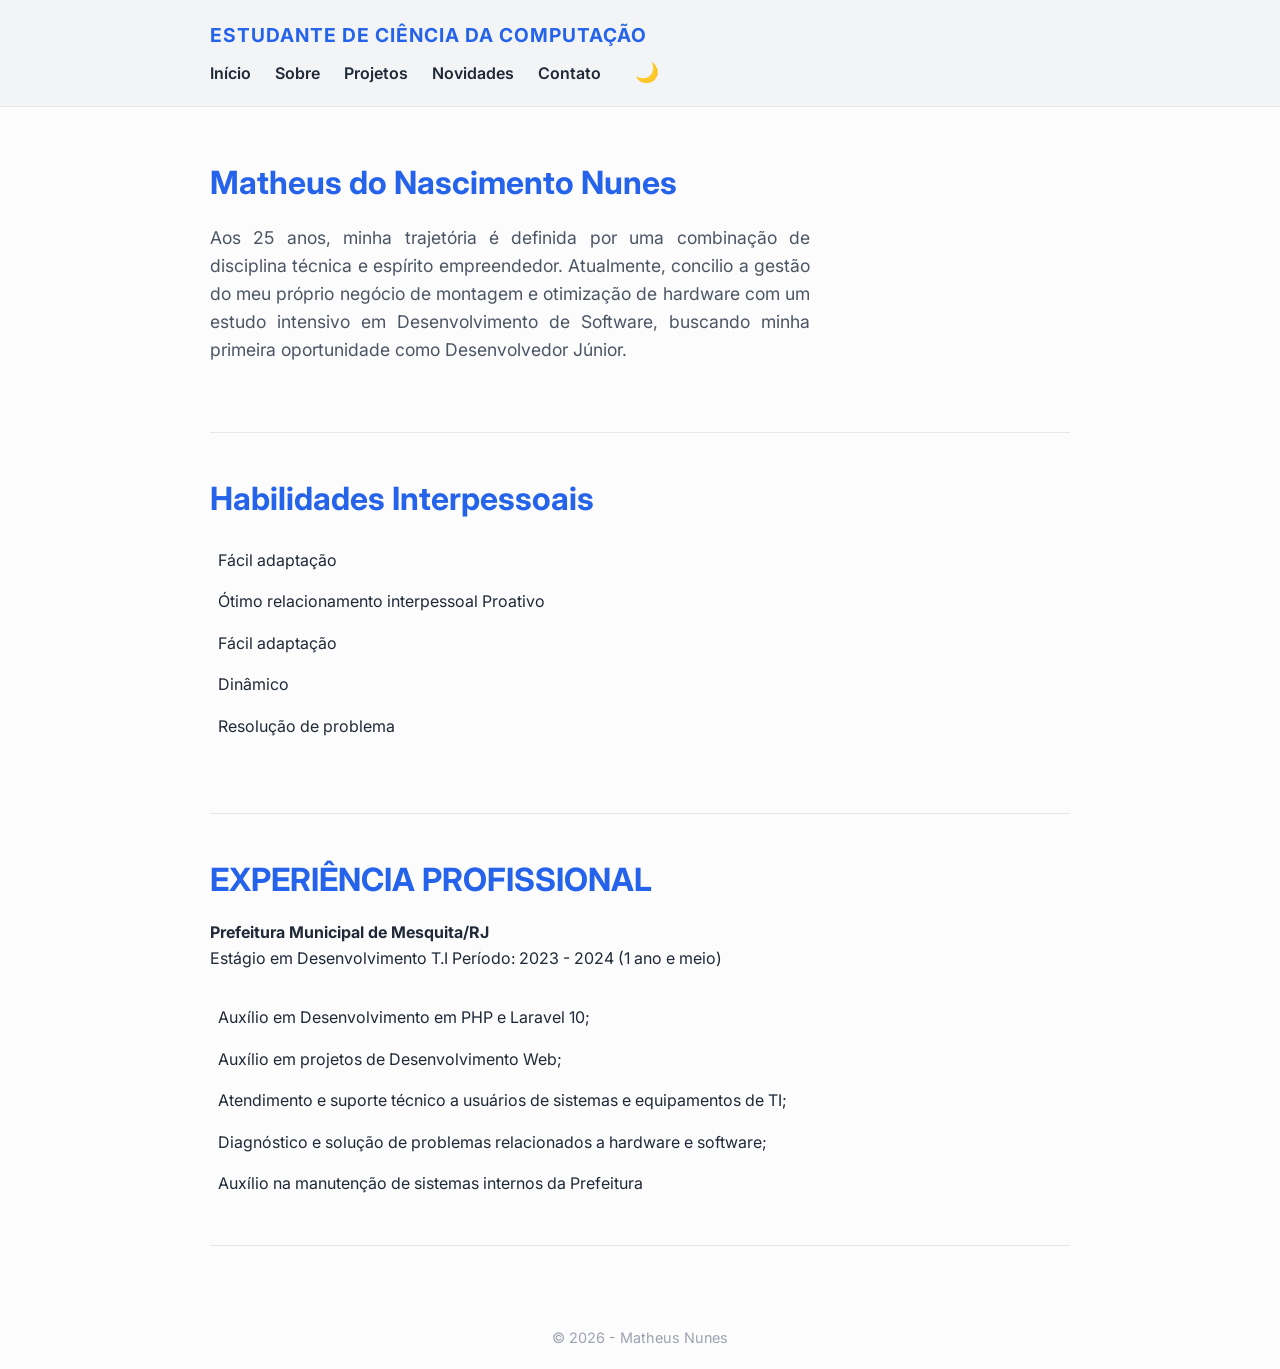
<file: index.html>
<!DOCTYPE html>
<html lang="pt-br">
<head>
    <meta charset="UTF-8">
    <meta name="viewport" content="width=device-width, initial-scale=1.0">
    <title>Início - Meu Portfólio</title>
    <link rel="stylesheet" href="css/style.css">
    <link href="https://fonts.googleapis.com/css2?family=Inter:wght@300;400;600;700&display=swap" rel="stylesheet">
</head>
<body>

    <header>
        <div class="container">
            <h1>Estudante de Ciência da Computação</h1>
            <nav>
                <a href="index.html">Início</a>
                <a href="sobre.html">Sobre</a>
                <a href="projeto.html">Projetos</a>
                <a href="novidade.html">Novidades</a>
                <a href="contato.html">Contato</a>
                <button id="btn-tema" style="cursor: pointer; background: none; border: none; font-size: 1.2rem; margin-left: 10px;">🌙</button>
            </nav>
        </div>
    </header>

    <main class="container">
        <section class="perfil">
            <div class="perfil-info">
                
                <h2>Matheus do Nascimento Nunes</h2>
                <p class="bio">
                    Aos 25 anos, minha trajetória é definida por uma combinação de disciplina técnica e espírito empreendedor. 
                    Atualmente, concilio a gestão do meu próprio negócio de montagem e otimização de hardware com um estudo intensivo 
                    em Desenvolvimento de Software, buscando minha primeira oportunidade como Desenvolvedor Júnior. <br> <br>
                    <hr>
                <h3> Habilidades Interpessoais</h3>
                   
                        <li>
                            <ul>
                                Fácil adaptação
                            </ul>
                        </li>
                        <li>
                            <ul>
                                Ótimo relacionamento interpessoal
                                Proativo
                            </ul>
                        </li>
                        <li>
                            <ul>
                                Fácil adaptação
                            </ul>
                        </li>
                        <li>
                            <ul>
                                Dinâmico
                            </ul>
                        </li>
                        <li>
                            <ul>
                                Resolução de problema
                            </ul>
                        </li>


                        
                        
                        
                        
                        
                    
                </p>
            <br>
            <hr>
                <h2> EXPERIÊNCIA PROFISSIONAL</h2>
                <p>
                      <strong>  Prefeitura Municipal de Mesquita/RJ </strong> <br>
                        Estágio em Desenvolvimento T.I
                        Período: 2023 - 2024 (1 ano e meio) <br> <br>
                        <li>
                            <ul>
                                Auxílio em Desenvolvimento em PHP e Laravel 10;
                            </ul>
                        </li>
                        <li>
                            <ul>
                                Auxílio em projetos de Desenvolvimento Web;
                            </ul>
                        </li>
                        <li>
                            <ul>
                                Atendimento e suporte técnico a usuários de sistemas e equipamentos de TI; 
                            </ul>
                        </li>
                        <li>
                            <ul>
                                Diagnóstico e solução de problemas relacionados a hardware e software;
                            </ul>
                        </li>
                        <li>
                            <ul>
                                Auxílio na manutenção de sistemas internos da Prefeitura
                            </ul>
                        </li>
                        
                        
                        
                        
                </p>
            </div>
        </section>

        <hr>

       
    </main>

    <footer class="container">
        <p>&copy; 2026 - Matheus Nunes</p>
    </footer>
<script src="Js/scripts.js"></script>
</body>
</html>
</file>
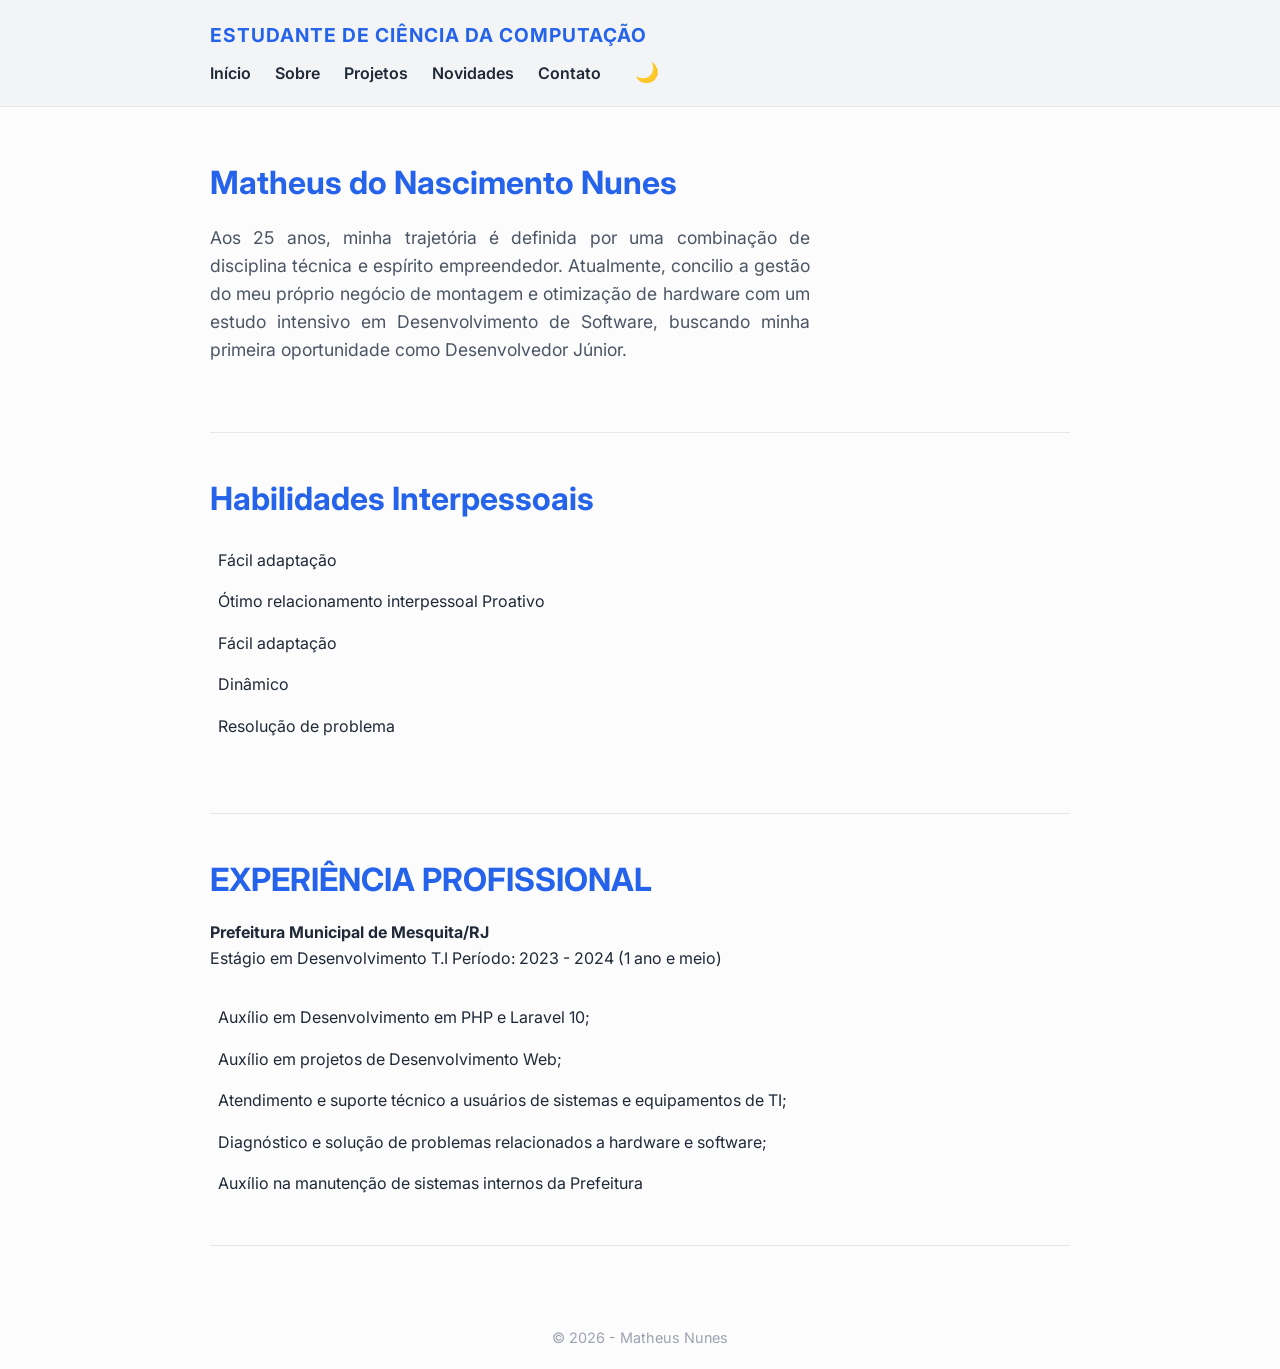
<file: html/index.html>
<!DOCTYPE html>
<html lang="pt-br">
<head>
    <meta charset="UTF-8">
    <meta name="viewport" content="width=device-width, initial-scale=1.0">
    <title>Início - Meu Portfólio</title>
    <link rel="stylesheet" href="/css/style.css">
    <link href="https://fonts.googleapis.com/css2?family=Inter:wght@300;400;600;700&display=swap" rel="stylesheet">
</head>
<body>

    <header>
        <div class="container">
            <h1>Estudante de Ciência da Computação</h1>
            <nav>
                <a href="index.html">Início</a>
                <a href="sobre.html">Sobre</a>
                <a href="projeto.html">Projetos</a>
                <a href="novidade.html">Novidades</a>
                <a href="contato.html">Contato</a>
                <button id="btn-tema" style="cursor: pointer; background: none; border: none; font-size: 1.2rem; margin-left: 10px;">🌙</button>
            </nav>
        </div>
    </header>

    <main class="container">
        <section class="perfil">
            <div class="perfil-info">
                
                <h2>Matheus do Nascimento Nunes</h2>
                <p class="bio">
                    Aos 25 anos, minha trajetória é definida por uma combinação de disciplina técnica e espírito empreendedor. 
                    Atualmente, concilio a gestão do meu próprio negócio de montagem e otimização de hardware com um estudo intensivo 
                    em Desenvolvimento de Software, buscando minha primeira oportunidade como Desenvolvedor Júnior. <br> <br>
                    <hr>
                <h3> Habilidades Interpessoais</h3>
                   
                        <li>
                            <ul>
                                Fácil adaptação
                            </ul>
                        </li>
                        <li>
                            <ul>
                                Ótimo relacionamento interpessoal
                                Proativo
                            </ul>
                        </li>
                        <li>
                            <ul>
                                Fácil adaptação
                            </ul>
                        </li>
                        <li>
                            <ul>
                                Dinâmico
                            </ul>
                        </li>
                        <li>
                            <ul>
                                Resolução de problema
                            </ul>
                        </li>


                        
                        
                        
                        
                        
                    
                </p>
            <br>
            <hr>
                <h2> EXPERIÊNCIA PROFISSIONAL</h2>
                <p>
                      <strong>  Prefeitura Municipal de Mesquita/RJ </strong> <br>
                        Estágio em Desenvolvimento T.I
                        Período: 2023 - 2024 (1 ano e meio) <br> <br>
                        <li>
                            <ul>
                                Auxílio em Desenvolvimento em PHP e Laravel 10;
                            </ul>
                        </li>
                        <li>
                            <ul>
                                Auxílio em projetos de Desenvolvimento Web;
                            </ul>
                        </li>
                        <li>
                            <ul>
                                Atendimento e suporte técnico a usuários de sistemas e equipamentos de TI; 
                            </ul>
                        </li>
                        <li>
                            <ul>
                                Diagnóstico e solução de problemas relacionados a hardware e software;
                            </ul>
                        </li>
                        <li>
                            <ul>
                                Auxílio na manutenção de sistemas internos da Prefeitura
                            </ul>
                        </li>
                        
                        
                        
                        
                </p>
            </div>
        </section>

        <hr>

       
    </main>

    <footer class="container">
        <p>&copy; 2026 - Matheus Nunes</p>
    </footer>
<script src="/Js/scripts.js"></script>
</body>
</html>
</file>
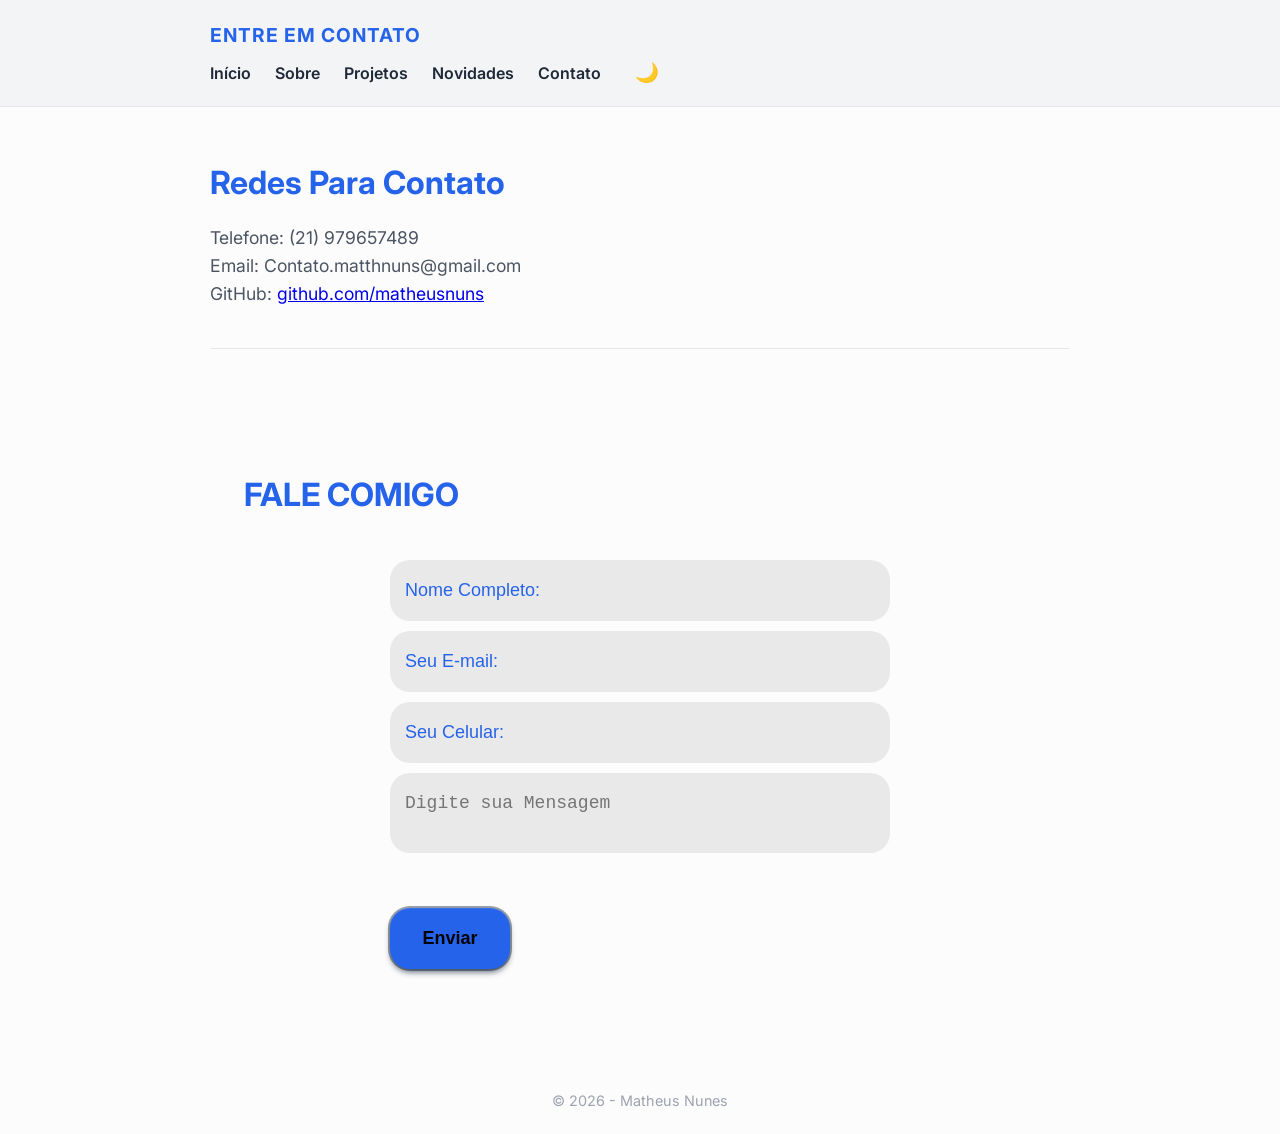
<file: contato.html>
<!DOCTYPE html>
<html lang="pt-br">
<head>
    <meta charset="UTF-8">
    <meta name="viewport" content="width=device-width, initial-scale=1.0">
    <title>Contato</title>
    <link rel="stylesheet" href="css/style.css">
    <link href="https://fonts.googleapis.com/css2?family=Inter:wght@300;400;600;700&display=swap" rel="stylesheet">
</head>
<body>

    <header>
        <div class="container">
            <h1>Entre em Contato</h1>
            <nav>
                <a href="index.html">Início</a>
                <a href="sobre.html">Sobre</a>
                <a href="projeto.html">Projetos</a>
                <a href="novidade.html">Novidades</a>
                <a href="contato.html">Contato</a>
                <button id="btn-tema" style="cursor: pointer; background: none; border: none; font-size: 1.2rem; margin-left: 10px;">🌙</button>
            </nav>
        </div>
    </header>

    <main class="container">
        <section class="perfil">
            <div class="perfil-info">
                <h2>Redes Para Contato</h2>
                <p class="bio">
                    Telefone: (21) 979657489 <br>
                    Email: Contato.matthnuns@gmail.com <br>
                    GitHub: <a href="https://github.com/matheusnuns" target="_blank" rel="noopener noreferrer">github.com/matheusnuns</a>
                </p>
            </div>
        </section>

        <hr>
        <section class="formulario">
        <div class="interface">
            <h2 class="titulo">FALE <span>COMIGO</span></h2>
        </div>

            <form id="formContato" action="">
                <input type="text" id="nome" placeholder="Nome Completo:" required>
                <input type="email" id="email" placeholder="Seu E-mail:" required>
                <input type="tel" id="celular" placeholder="Seu Celular:" required>
                <textarea id="mensagem" placeholder="Digite sua Mensagem" required></textarea>

                <div id="formFeedback" class="form-feedback" style="margin-bottom: 15px; font-weight: bold;"></div>

                <div class="btn-enviar">
                    <input type="submit" id="btnEnviar" value="Enviar">
                </div>
                
            </form>
    </section>

                    </div>
                </div>
            </div>
        </section>
    </main>

    <footer class="container">
        <p>&copy; 2026 - Matheus Nunes</p>
    </footer>
<script src="Js/scripts.js"></script>
</body>
</html>
</file>
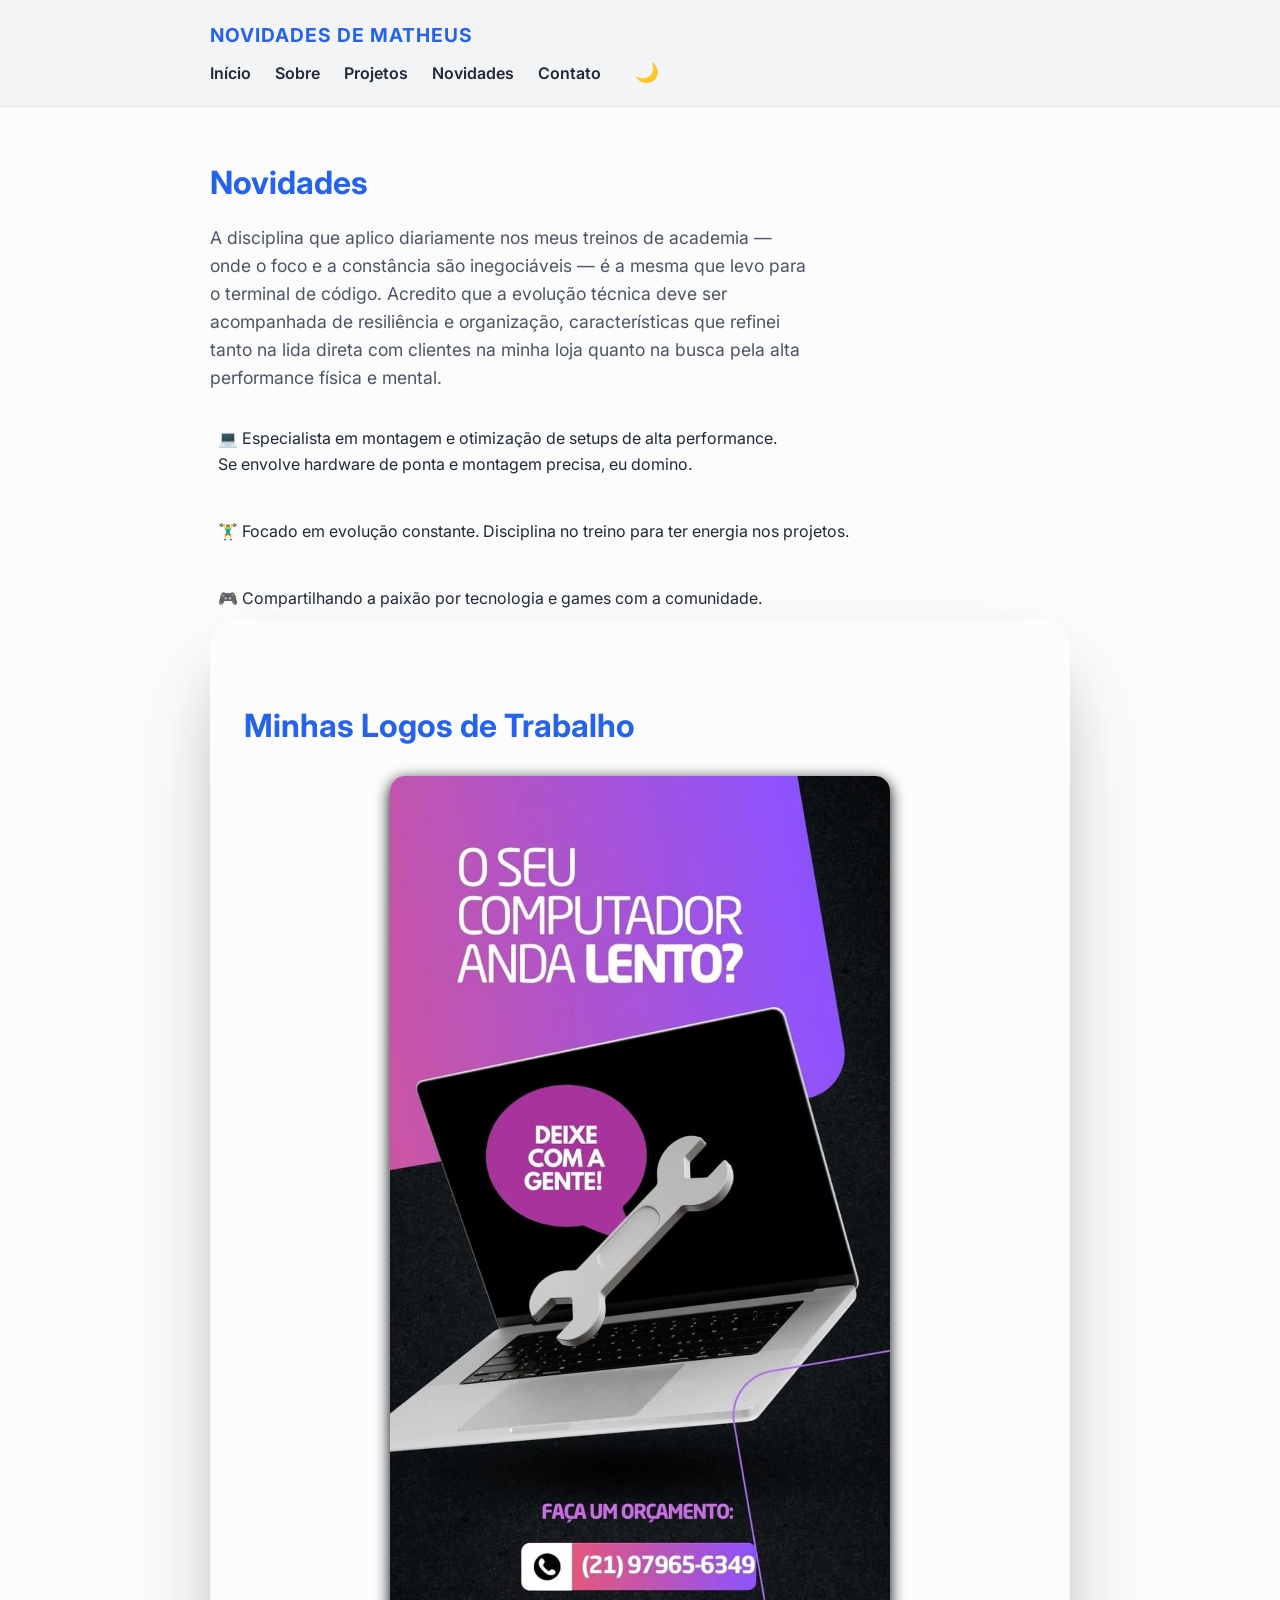
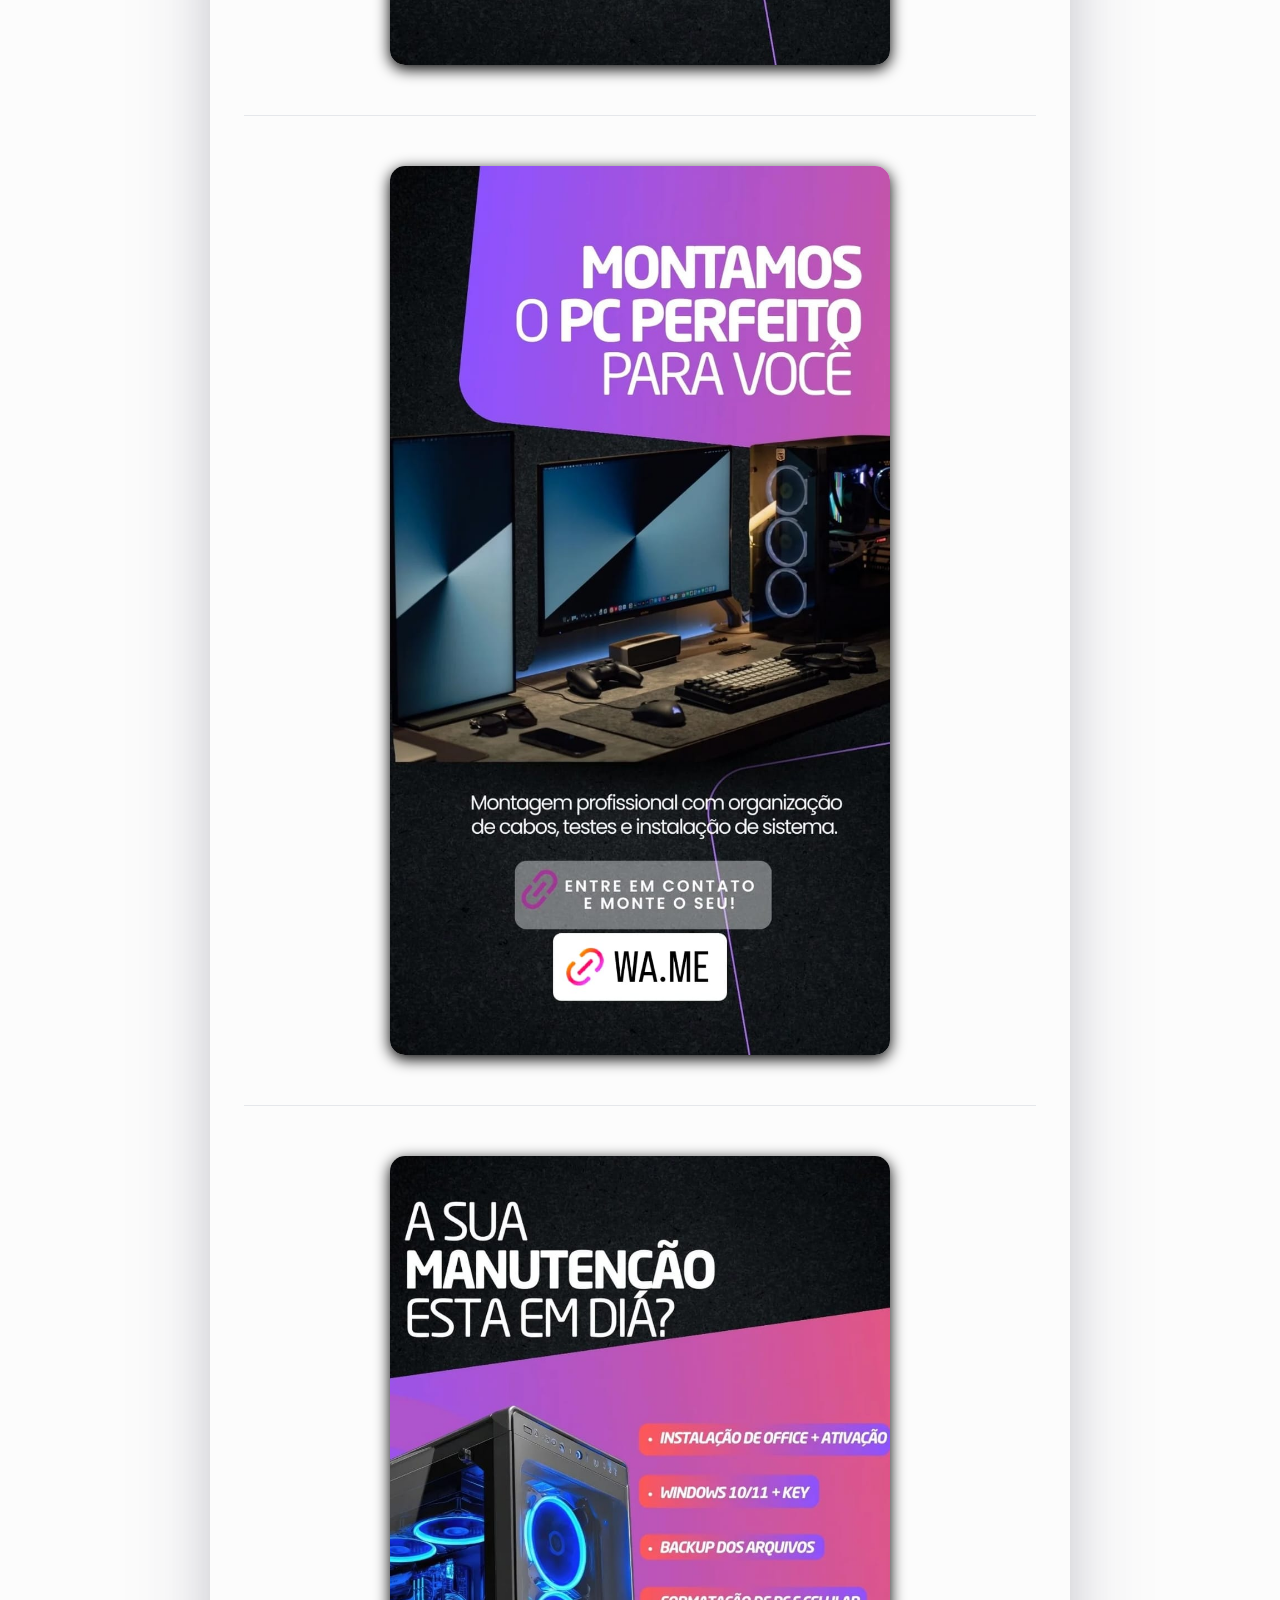
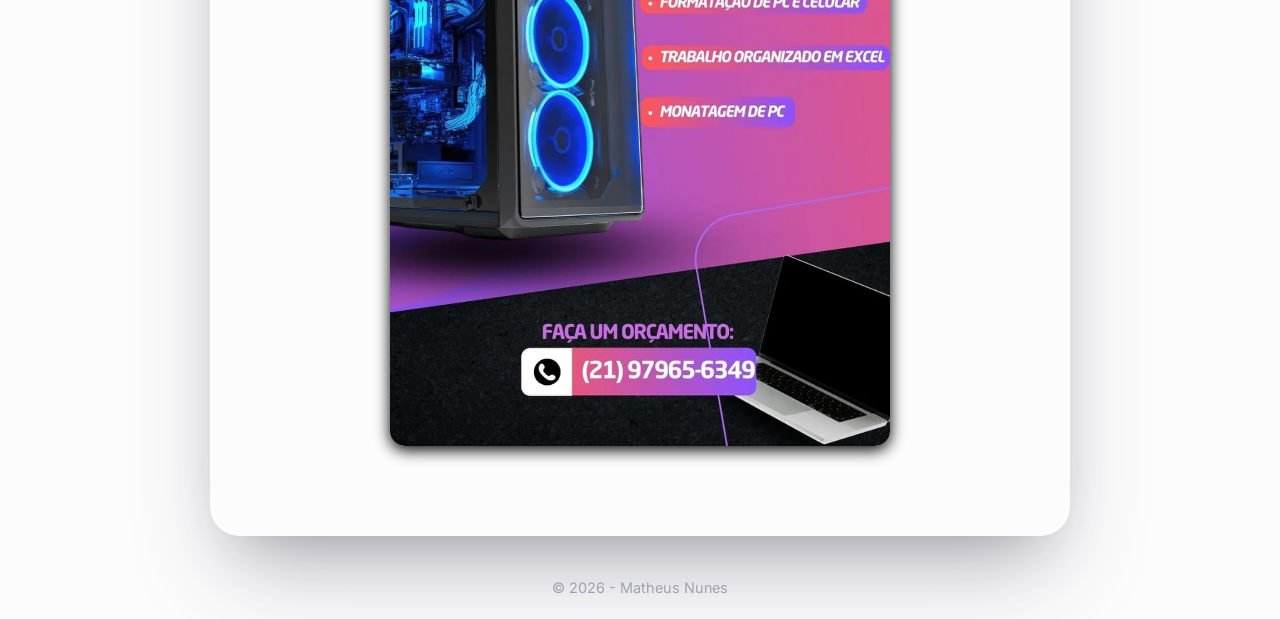
<file: novidade.html>
<!DOCTYPE html>
<html lang="pt-br">
<head>
    <meta charset="UTF-8">
    <meta name="viewport" content="width=device-width, initial-scale=1.0">
    <title>Novidades</title>
    <link rel="stylesheet" href="css/style.css">
    <link href="https://fonts.googleapis.com/css2?family=Inter:wght@300;400;600;700&display=swap" rel="stylesheet">
</head>
<body>

    <header>
        <div class="container">
            <h1>Novidades De Matheus</h1>
            <nav>
                <a href="index.html">Início</a>
                <a href="sobre.html">Sobre</a>
                <a href="projeto.html">Projetos</a>
                <a href="novidade.html">Novidades</a>
                <a href="contato.html">Contato</a>
                <button id="btn-tema" style="cursor: pointer; background: none; border: none; font-size: 1.2rem; margin-left: 10px;">🌙</button>
            </nav>
        </div>
    </header>

    <main class="container">

         <section class="perfil">
                <h2>Novidades</h2>
                <p class="bio">
                   A disciplina que aplico diariamente nos meus treinos de academia — onde o foco e a constância são inegociáveis — 
                   é a mesma que levo para o terminal de código. Acredito que a evolução técnica deve ser acompanhada de resiliência 
                   e organização, características que refinei tanto na lida direta com clientes na minha loja quanto na busca pela alta performance física e mental.
                </p>
                <br>
                <li>
                    <ul> 
                        💻 Especialista em montagem e otimização de setups de alta performance. <br> Se envolve hardware de ponta e montagem precisa, eu domino. <br>
                    </ul>
                </li>
                <br>

                <li>
                    <ul> 
                        🏋️‍♂️ Focado em evolução constante. Disciplina no treino para ter energia nos projetos. <br>
                       
                    </ul>
                </li>
                <br>
                <li>
                    <ul> 
                        🎮 Compartilhando a paixão por tecnologia e games com a comunidade. <br>

                    </ul>
                </li>
            </div>
        </section>
        
 <section class="portifolio">
        <div class="interface">
            <h2 class="titulo">Minhas Logos de Trabalho</span></h2>
            <div class="img-galeria">
                <img src="img/computador.jpeg" alt="">
            </div> 
            <hr>

            <div class="img-galeria">
                <img src="img/computador2.jpeg" alt="">
            </div>
            <hr>
            <div class="galeria-img">
                <img src="img/computador3.jpeg" alt="">
            </div>
        </div>


    </section>

        </section>

    </main>

    <footer class="container">
        <p>&copy; 2026 - Matheus Nunes</p>
    </footer>

<script src="Js/scripts.js"></script>

</body>
</html>
</file>
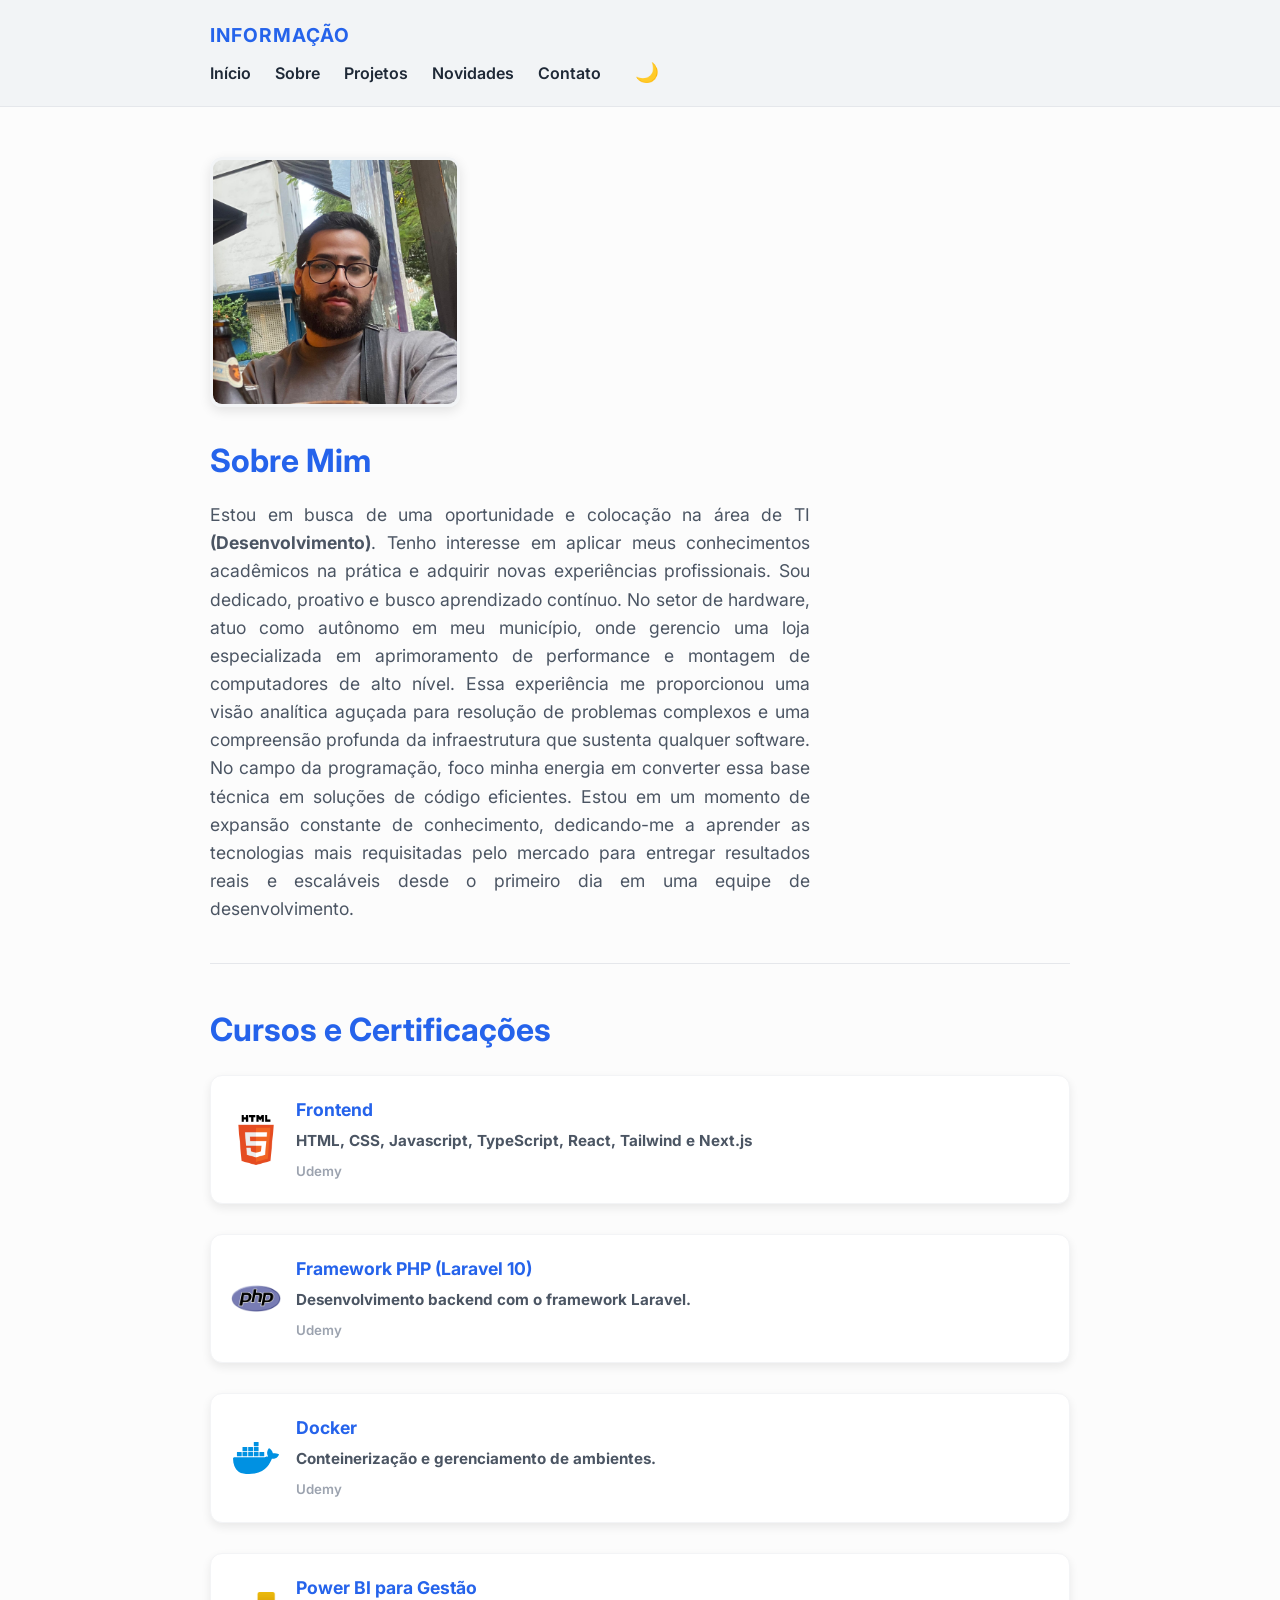
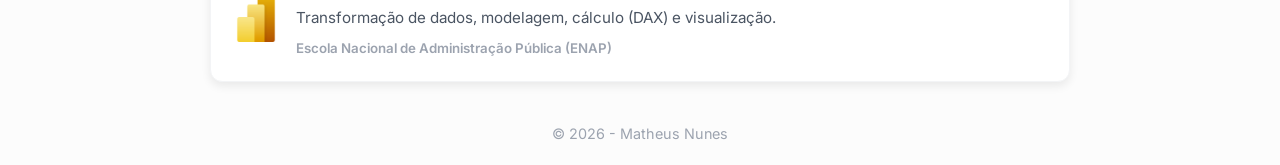
<file: sobre.html>
<!DOCTYPE html>
<html lang="pt-br">
<head>
    <meta charset="UTF-8">
    <meta name="viewport" content="width=device-width, initial-scale=1.0">
    <title>Sobre</title>
    <link rel="stylesheet" href="css/style.css">
    <link href="https://fonts.googleapis.com/css2?family=Inter:wght@300;400;600;700&display=swap" rel="stylesheet">
</head>
<body>

    <header>
        <div class="container">
            <h1>Informação</h1>
            <nav>
                <a href="index.html">Início</a>
                <a href="sobre.html">Sobre</a>
                <a href="projeto.html">Projetos</a>
                <a href="novidade.html">Novidades</a>
                <a href="contato.html">Contato</a>

                <button id="btn-tema" style="cursor: pointer; background: none; border: none; font-size: 1.2rem; margin-left: 10px;">🌙</button>
            </nav>
            
        </div>
    </header>

    <main class="container">
        <section class="perfil">
            <div class="perfil-info">
                <img src="img/Matt.jpeg" alt="Foto de Matheus Nunes" class="foto-perfil"> 
                <h2>Sobre Mim</h2>
                <p class="bio">
                    Estou em busca de uma oportunidade e colocação na área de TI <strong>(Desenvolvimento)</strong>. 
                    Tenho interesse em aplicar meus conhecimentos acadêmicos na prática e adquirir 
                    novas experiências profissionais. Sou dedicado, proativo e busco aprendizado contínuo. 
                    No setor de hardware, atuo como autônomo em meu município, onde gerencio uma loja especializada 
                    em aprimoramento de performance e montagem de computadores de alto nível. Essa experiência me 
                    proporcionou uma visão analítica aguçada para resolução de problemas complexos e uma compreensão 
                    profunda da infraestrutura que sustenta qualquer software. 
                    No campo da programação, foco minha energia em converter essa base técnica em soluções de código eficientes. 
                    Estou em um momento de expansão constante de conhecimento, dedicando-me a aprender as tecnologias mais requisitadas 
                    pelo mercado para entregar resultados reais e escaláveis desde o primeiro dia em uma equipe de desenvolvimento. 
                </p>
            </div>
        </section>

        <hr>

        <section class="cursos">
            <h2>Cursos e Certificações</h2>
            
            <div class="grid-cursos">
                <div class="curso-card">
                    <img src="img/HTML5_logo_and_wordmark.svg.png" alt="Logo Udemy" class="icon">
                    <div class="curso-detalhes">
                        <h3>Frontend</h3>
                        <p>
                            <strong>HTML, CSS, Javascript, TypeScript, React, Tailwind e Next.js</strong>
                        
                        </p>
                        <small>Udemy</small>
                    </div>
                </div>

                <div class="curso-card">
                    <img src="img/PHP-logo.svg.png" alt="Logo PHP" class="icon">
                    <div class="curso-detalhes">
                        <h3>Framework PHP (Laravel 10)</h3>
                        <p>
                            <strong>Desenvolvimento backend com o framework Laravel.</strong>
                        </p>
                        <small>Udemy</small>
                    </div>
                </div>

                <div class="curso-card">
                    <img src="img/docker-4.svg" alt="Logo Docker" class="icon">
                    <div class="curso-detalhes">
                        <h3>Docker</h3>
                        <p>
                            <strong>Conteinerização e gerenciamento de ambientes.</strong>
                        </p>
                        <small>Udemy</small>
                    </div>
                </div>

                <div class="curso-card">
                    <img src="img/New_Power_BI_Logo.svg.png" alt="Logo Power BI" class="icon">
                    <div class="curso-detalhes">
                        <h3>
                            <strong>Power BI para Gestão</strong>
                        </h3>
                        <p>Transformação de dados, modelagem, cálculo (DAX) e visualização.</p>
                        <small>Escola Nacional de Administração Pública (ENAP)</small>
                    </div>
                </div>
            </div>
        </section>
    </main>

    <footer class="container">
        <p>&copy; 2026 - Matheus Nunes</p>
    </footer>
<script src="Js/scripts.js"></script>
</body>
</html>
</file>
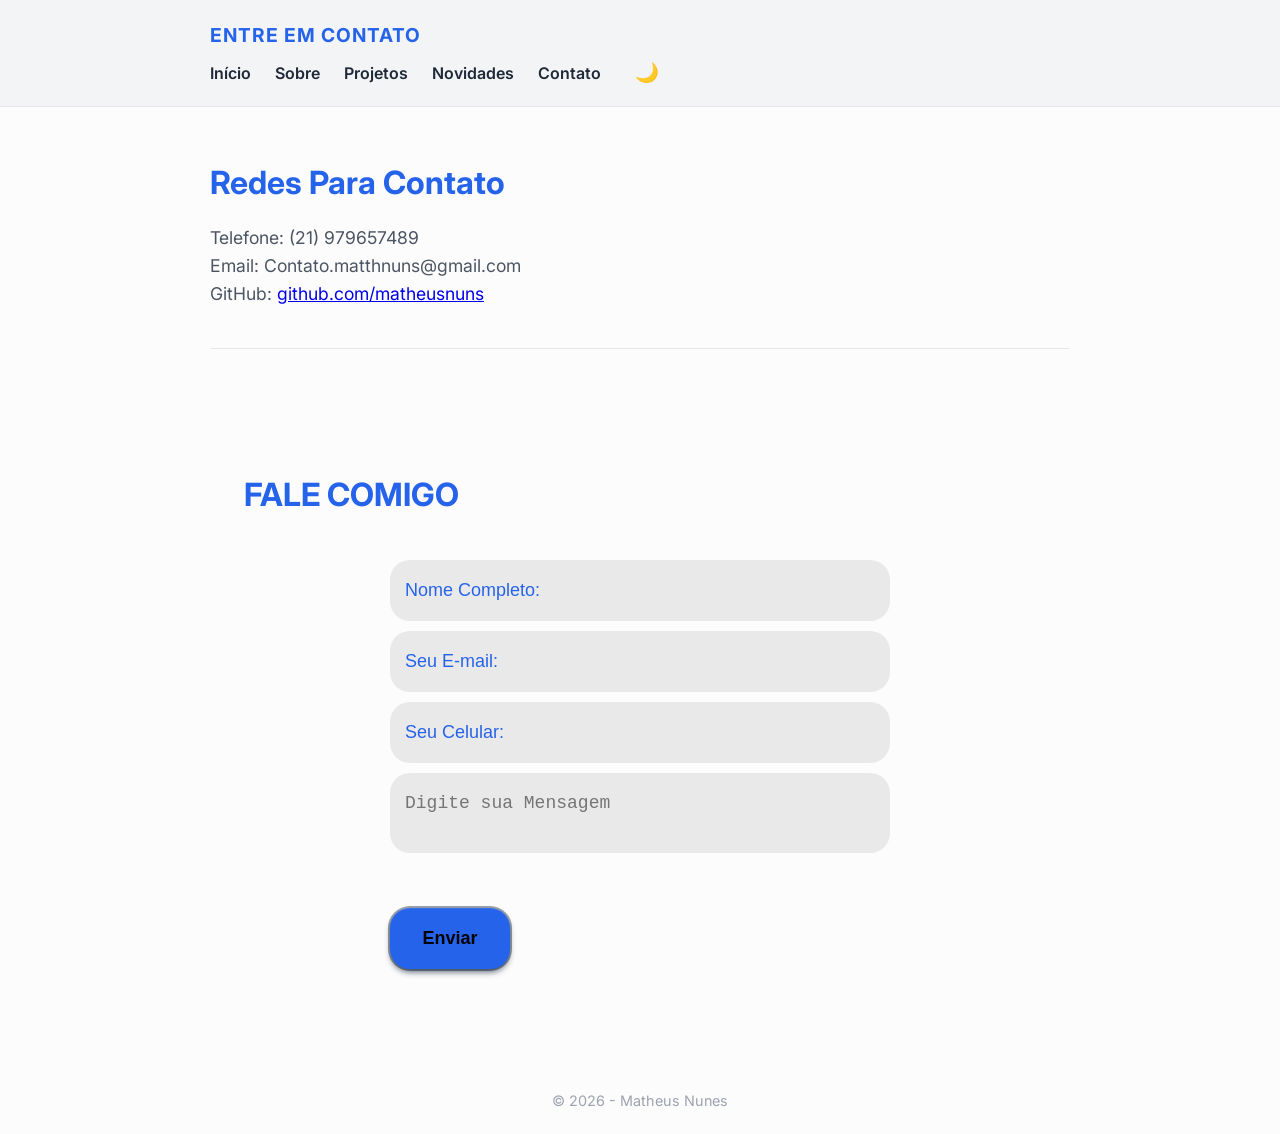
<file: html/contato.html>
<!DOCTYPE html>
<html lang="pt-br">
<head>
    <meta charset="UTF-8">
    <meta name="viewport" content="width=device-width, initial-scale=1.0">
    <title>Contato</title>
    <link rel="stylesheet" href="/css/style.css">
    <link href="https://fonts.googleapis.com/css2?family=Inter:wght@300;400;600;700&display=swap" rel="stylesheet">
</head>
<body>

    <header>
        <div class="container">
            <h1>Entre em Contato</h1>
            <nav>
                <a href="index.html">Início</a>
                <a href="sobre.html">Sobre</a>
                <a href="projeto.html">Projetos</a>
                <a href="novidade.html">Novidades</a>
                <a href="contato.html">Contato</a>
                <button id="btn-tema" style="cursor: pointer; background: none; border: none; font-size: 1.2rem; margin-left: 10px;">🌙</button>
            </nav>
        </div>
    </header>

    <main class="container">
        <section class="perfil">
            <div class="perfil-info">
                <h2>Redes Para Contato</h2>
                <p class="bio">
                    Telefone: (21) 979657489 <br>
                    Email: Contato.matthnuns@gmail.com <br>
                    GitHub: <a href="GitHub">github.com/matheusnuns</a>
                </p>
            </div>
        </section>

        <hr>
        <section class="formulario">
        <div class="interface">
            <h2 class="titulo">FALE <span>COMIGO</span></h2>
        </div>

            <form id="formContato" action="">
                <input type="text" id="nome" placeholder="Nome Completo:" required>
                <input type="email" id="email" placeholder="Seu E-mail:" required>
                <input type="tel" id="celular" placeholder="Seu Celular:" required>
                <textarea id="mensagem" placeholder="Digite sua Mensagem" required></textarea>

                <div id="formFeedback" class="form-feedback" style="margin-bottom: 15px; font-weight: bold;"></div>

                <div class="btn-enviar">
                    <input type="submit" id="btnEnviar" value="Enviar">
                </div>
                
            </form>
    </section>

                    </div>
                </div>
            </div>
        </section>
    </main>

    <footer class="container">
        <p>&copy; 2026 - Matheus Nunes</p>
    </footer>
<script src="/Js/scripts.js"></script>
</body>
</html>
</file>
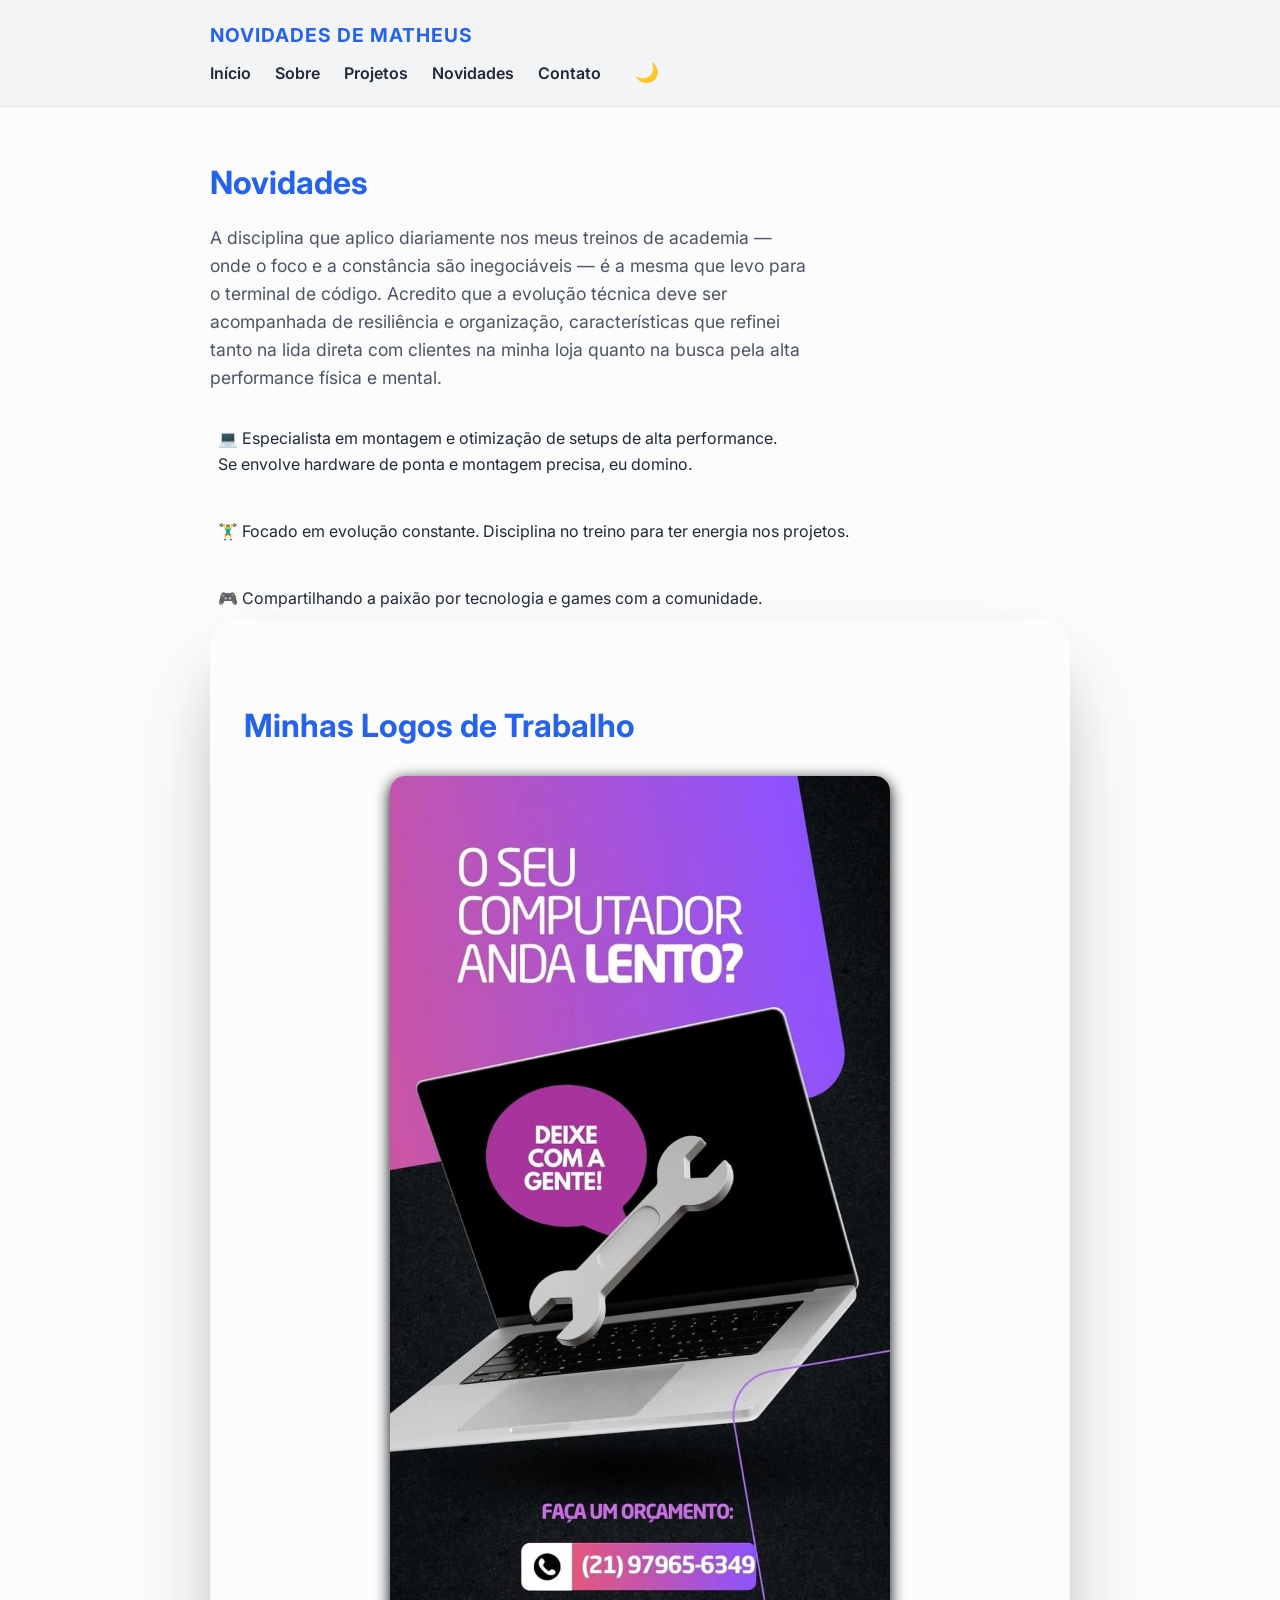
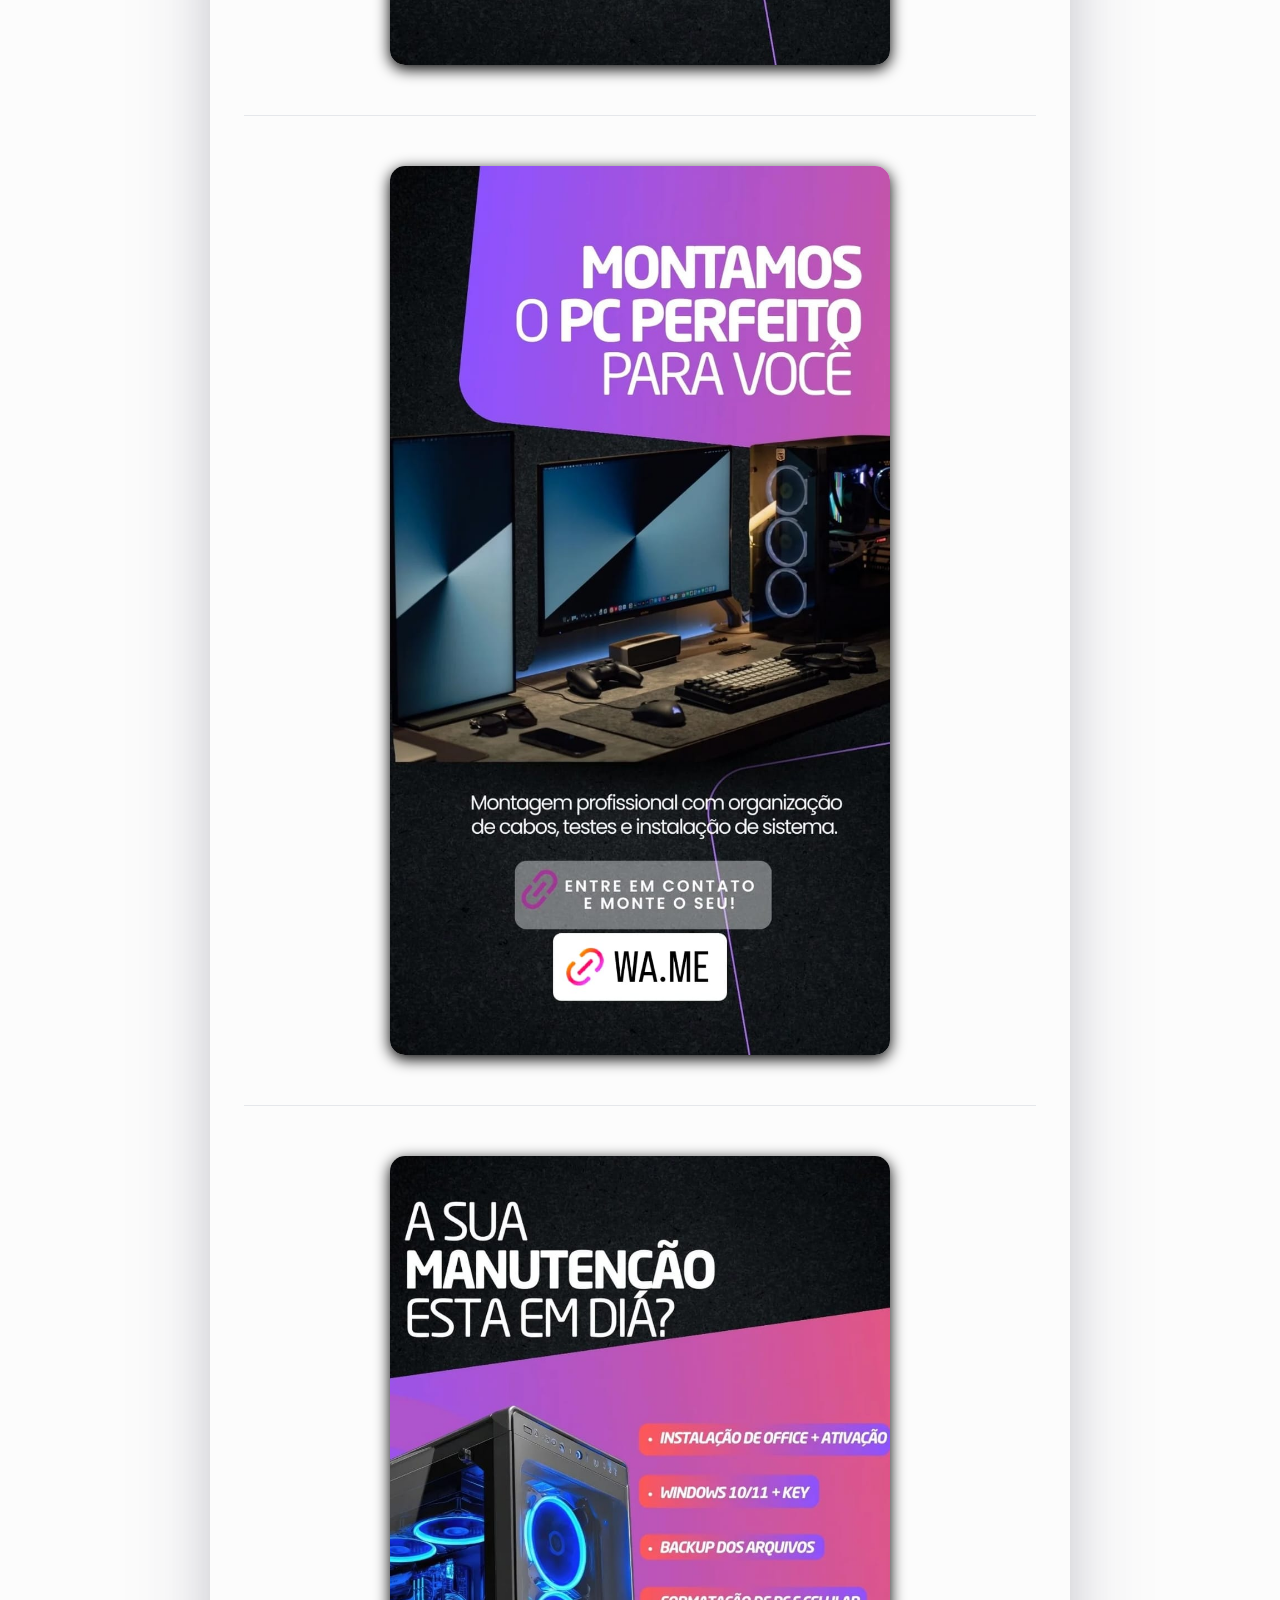
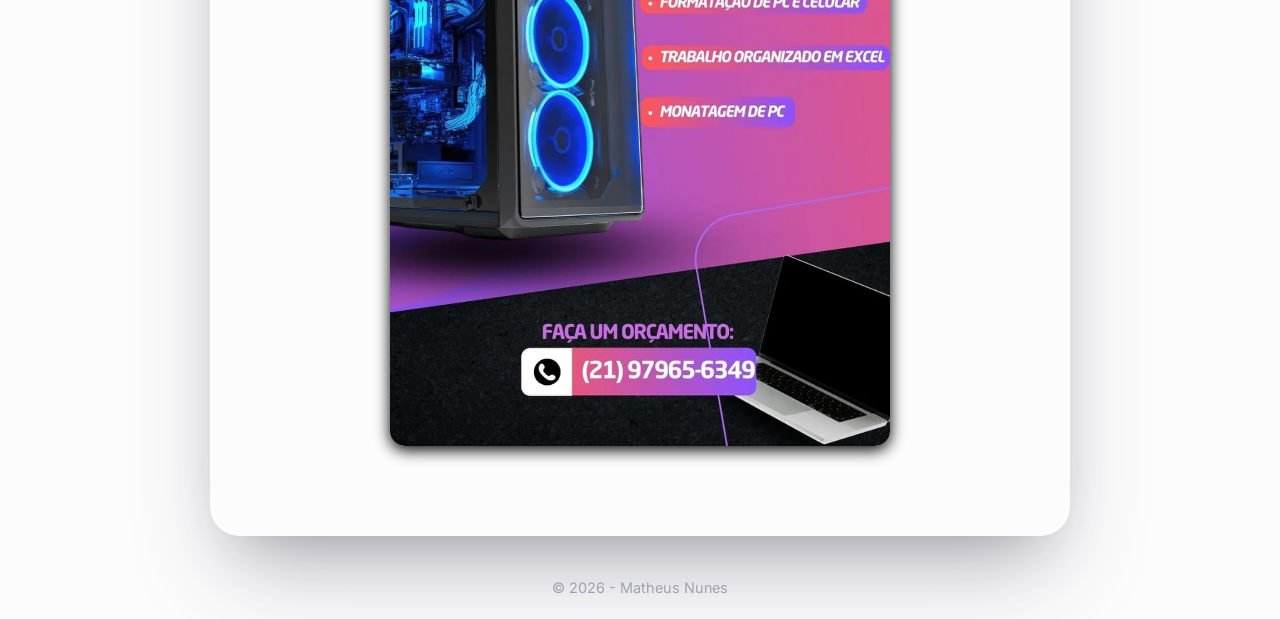
<file: html/novidade.html>
<!DOCTYPE html>
<html lang="pt-br">
<head>
    <meta charset="UTF-8">
    <meta name="viewport" content="width=device-width, initial-scale=1.0">
    <title>Novidades</title>
    <link rel="stylesheet" href="/css/style.css">
    <link href="https://fonts.googleapis.com/css2?family=Inter:wght@300;400;600;700&display=swap" rel="stylesheet">
</head>
<body>

    <header>
        <div class="container">
            <h1>Novidades De Matheus</h1>
            <nav>
                <a href="index.html">Início</a>
                <a href="sobre.html">Sobre</a>
                <a href="projeto.html">Projetos</a>
                <a href="novidade.html">Novidades</a>
                <a href="contato.html">Contato</a>
                <button id="btn-tema" style="cursor: pointer; background: none; border: none; font-size: 1.2rem; margin-left: 10px;">🌙</button>
            </nav>
        </div>
    </header>

    <main class="container">

         <section class="perfil">
                <h2>Novidades</h2>
                <p class="bio">
                   A disciplina que aplico diariamente nos meus treinos de academia — onde o foco e a constância são inegociáveis — 
                   é a mesma que levo para o terminal de código. Acredito que a evolução técnica deve ser acompanhada de resiliência 
                   e organização, características que refinei tanto na lida direta com clientes na minha loja quanto na busca pela alta performance física e mental.
                </p>
                <br>
                <li>
                    <ul> 
                        💻 Especialista em montagem e otimização de setups de alta performance. <br> Se envolve hardware de ponta e montagem precisa, eu domino. <br>
                    </ul>
                </li>
                <br>

                <li>
                    <ul> 
                        🏋️‍♂️ Focado em evolução constante. Disciplina no treino para ter energia nos projetos. <br>
                       
                    </ul>
                </li>
                <br>
                <li>
                    <ul> 
                        🎮 Compartilhando a paixão por tecnologia e games com a comunidade. <br>

                    </ul>
                </li>
            </div>
        </section>
        
 <section class="portifolio">
        <div class="interface">
            <h2 class="titulo">Minhas Logos de Trabalho</span></h2>
            <div class="img-galeria">
                <img src="/img/computador.jpeg" alt="">
            </div> 
            <hr>

            <div class="img-galeria">
                <img src="/img/computador2.jpeg" alt="">
            </div>
            <hr>
            <div class="galeria-img">
                <img src="/img/computador3.jpeg" alt="">
            </div>
        </div>


    </section>

        </section>

    </main>

    <footer class="container">
        <p>&copy; 2026 - Matheus Nunes</p>
    </footer>

<script src="/Js/scripts.js"></script>

</body>
</html>
</file>
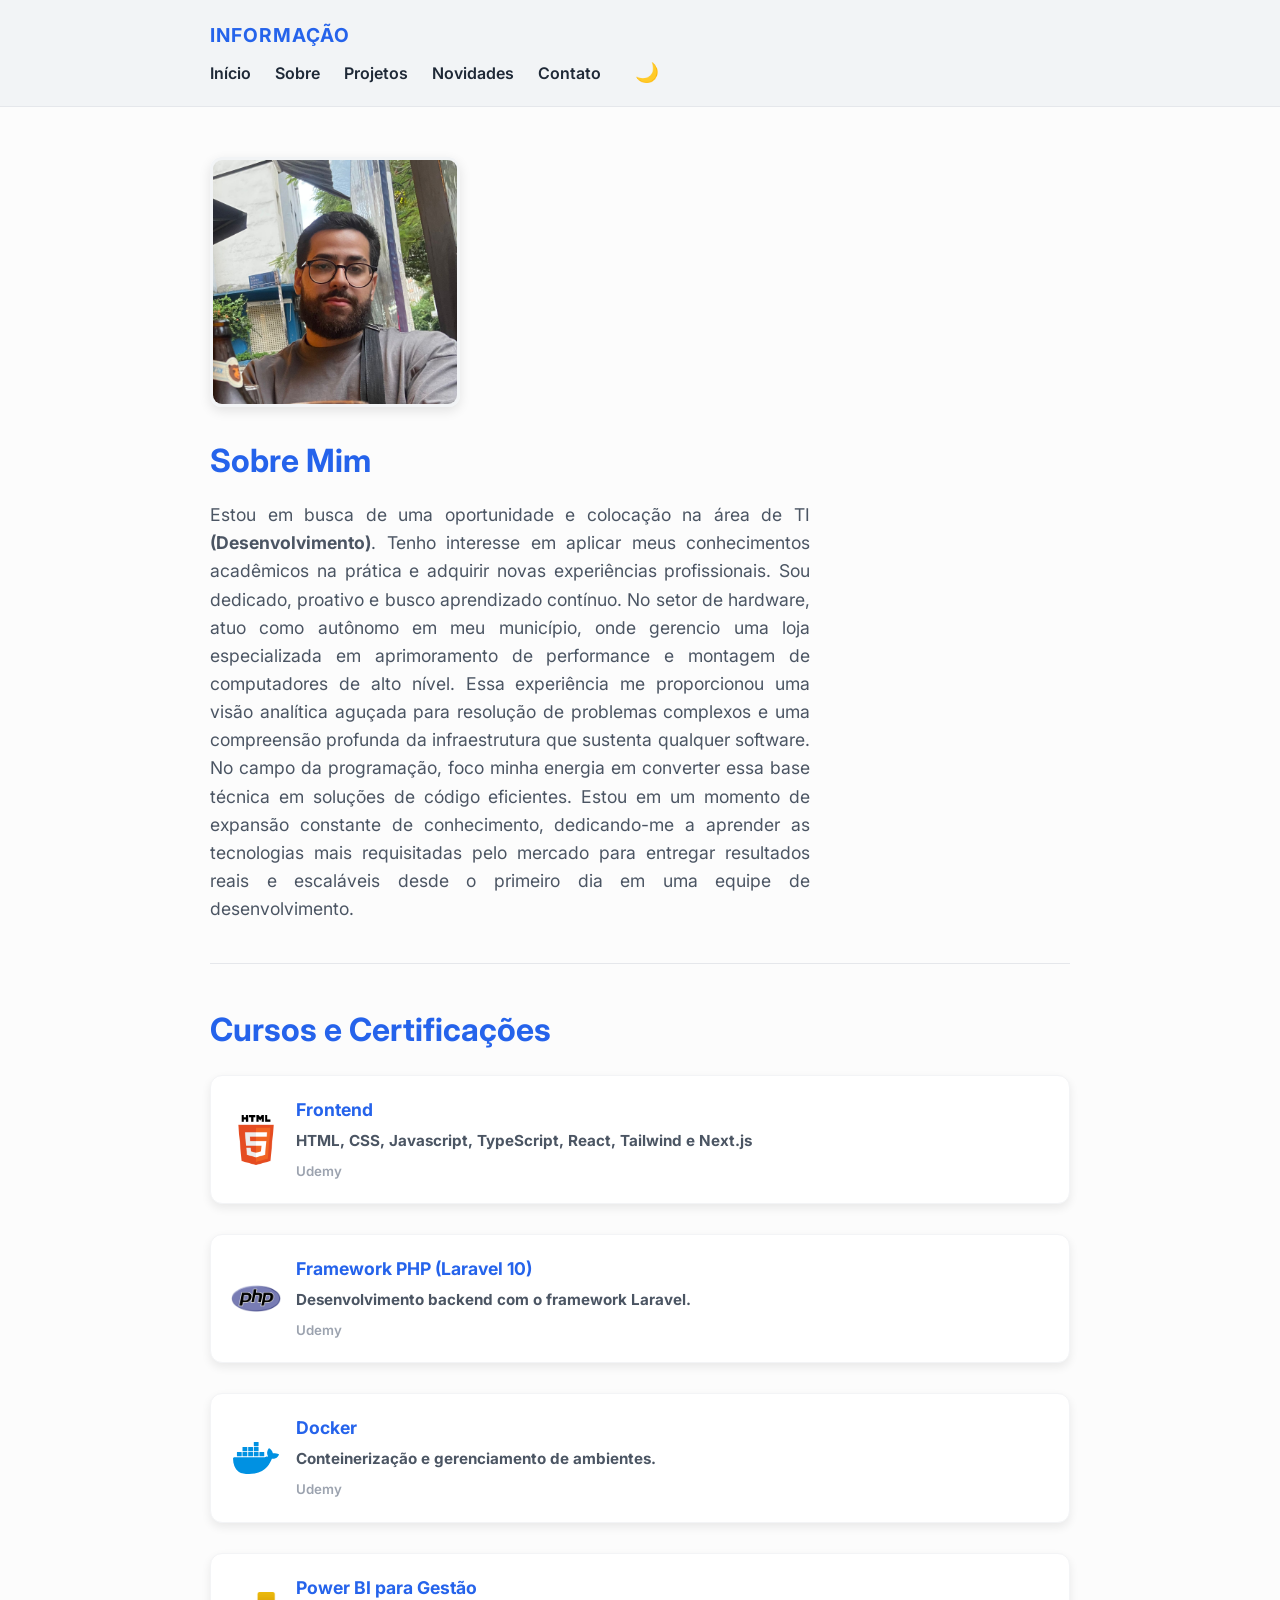
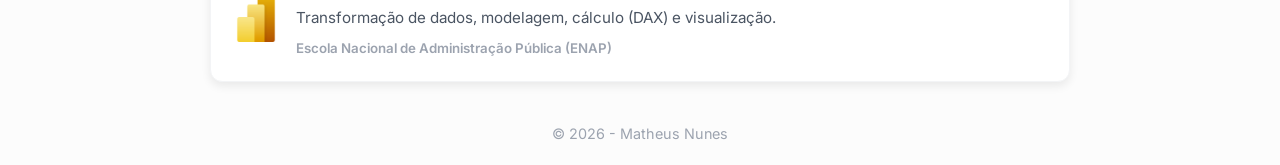
<file: html/sobre.html>
<!DOCTYPE html>
<html lang="pt-br">
<head>
    <meta charset="UTF-8">
    <meta name="viewport" content="width=device-width, initial-scale=1.0">
    <title>Sobre</title>
    <link rel="stylesheet" href="/css/style.css">
    <link href="https://fonts.googleapis.com/css2?family=Inter:wght@300;400;600;700&display=swap" rel="stylesheet">
</head>
<body>

    <header>
        <div class="container">
            <h1>Informação</h1>
            <nav>
                <a href="index.html">Início</a>
                <a href="sobre.html">Sobre</a>
                <a href="projeto.html">Projetos</a>
                <a href="novidade.html">Novidades</a>
                <a href="contato.html">Contato</a>

                <button id="btn-tema" style="cursor: pointer; background: none; border: none; font-size: 1.2rem; margin-left: 10px;">🌙</button>
            </nav>
            
        </div>
    </header>

    <main class="container">
        <section class="perfil">
            <div class="perfil-info">
                <img src="/img/Matt.jpeg" alt="Foto de Matheus Nunes" class="foto-perfil"> 
                <h2>Sobre Mim</h2>
                <p class="bio">
                    Estou em busca de uma oportunidade e colocação na área de TI <strong>(Desenvolvimento)</strong>. 
                    Tenho interesse em aplicar meus conhecimentos acadêmicos na prática e adquirir 
                    novas experiências profissionais. Sou dedicado, proativo e busco aprendizado contínuo. 
                    No setor de hardware, atuo como autônomo em meu município, onde gerencio uma loja especializada 
                    em aprimoramento de performance e montagem de computadores de alto nível. Essa experiência me 
                    proporcionou uma visão analítica aguçada para resolução de problemas complexos e uma compreensão 
                    profunda da infraestrutura que sustenta qualquer software. 
                    No campo da programação, foco minha energia em converter essa base técnica em soluções de código eficientes. 
                    Estou em um momento de expansão constante de conhecimento, dedicando-me a aprender as tecnologias mais requisitadas 
                    pelo mercado para entregar resultados reais e escaláveis desde o primeiro dia em uma equipe de desenvolvimento. 
                </p>
            </div>
        </section>

        <hr>

        <section class="cursos">
            <h2>Cursos e Certificações</h2>
            
            <div class="grid-cursos">
                <div class="curso-card">
                    <img src="/img/HTML5_logo_and_wordmark.svg.png" alt="Logo Udemy" class="icon">
                    <div class="curso-detalhes">
                        <h3>Frontend</h3>
                        <p>
                            <strong>HTML, CSS, Javascript, TypeScript, React, Tailwind e Next.js</strong>
                        
                        </p>
                        <small>Udemy</small>
                    </div>
                </div>

                <div class="curso-card">
                    <img src="/img/PHP-logo.svg.png" alt="Logo PHP" class="icon">
                    <div class="curso-detalhes">
                        <h3>Framework PHP (Laravel 10)</h3>
                        <p>
                            <strong>Desenvolvimento backend com o framework Laravel.</strong>
                        </p>
                        <small>Udemy</small>
                    </div>
                </div>

                <div class="curso-card">
                    <img src="/img/docker-4.svg" alt="Logo Docker" class="icon">
                    <div class="curso-detalhes">
                        <h3>Docker</h3>
                        <p>
                            <strong>Conteinerização e gerenciamento de ambientes.</strong>
                        </p>
                        <small>Udemy</small>
                    </div>
                </div>

                <div class="curso-card">
                    <img src="/img/New_Power_BI_Logo.svg.png" alt="Logo Power BI" class="icon">
                    <div class="curso-detalhes">
                        <h3>
                            <strong>Power BI para Gestão</strong>
                        </h3>
                        <p>Transformação de dados, modelagem, cálculo (DAX) e visualização.</p>
                        <small>Escola Nacional de Administração Pública (ENAP)</small>
                    </div>
                </div>
            </div>
        </section>
    </main>

    <footer class="container">
        <p>&copy; 2026 - Matheus Nunes</p>
    </footer>
<script src="/Js/scripts.js"></script>
</body>
</html>
</file>
<file: css/style.css>
/* Configurações Globais */
:root {
    --primary-color: #2563eb;
    --text-color: #1f2937;
    --bg-color: #fcfcfc;
}

* {
    margin: 0;
    padding: 0;
    box-sizing: border-box;
}

body {
    font-family: 'Inter', sans-serif;
    line-height: 1.6;
    color: var(--text-color);
    background-color: var(--bg-color);
    display: flex;
    flex-direction: column;
    align-items: center; /* Centraliza todo o conteúdo da página */
}

body.dark-theme {
    background-color: #111827;
    --text-color: #f9fafb;
    --primary-color: #60a5fa;
}

body.dark-theme header {
    background-color: #1f2937;
    border-bottom: 1px solid #374151;
}

body.dark-theme .curso-card {
    background-color: #1f2937;
    border: 1px solid #374151;
}

body.dark-theme .curso-card p, 
body.dark-theme .bio {
    color: #d1d5db;
}

.container {
    width: 100%;
    max-width: 900px; 
    padding: 20px;
    margin: 0 auto; /* Garante que o container fique no meio da tela */
}

/* Header e Nav */
header {
    background-color: #f2f4f6;
    width: 100%;
    border-bottom: 1px solid #e5e7eb;
    display: flex;
    justify-content: center; /* Centraliza o conteúdo do cabeçalho */
}

h1 {
    font-size: 1.2rem;
    color: var(--primary-color);
    text-transform: uppercase;
    letter-spacing: 1px;
    margin-bottom: 10px;
}

nav a {
    text-decoration: none;
    color: var(--text-color);
    font-weight: 600;
    margin-right: 20px;
    transition: color 0.3s;
}

nav a:hover {
    color: var(--primary-color);
}

/* Seção Perfil */
.perfil {
    margin-top: 30px;
}

.foto-perfil {
    width: 250px;
    height: 250px;
    border-radius: 12px;
    object-fit: cover;
    margin-bottom: 20px;
    border: 3px solid #f2f4f6;
    box-shadow: rgba(0, 0, 0, 0.1) 0px 4px 12px;
}

.perfil-info {
     margin: 20px 0;
    text-align: justify;
}

h2 {
    font-size: 2rem;
    color: var(--primary-color);
    margin-bottom: 15px;
}

h3 {
    font-size: 2rem;
    color: var(--primary-color);
    margin-bottom: 15px;
}

li, ul {
    display: flex;
    align-items: center;
    padding: 4px;
    width: 100%;

}

.bio {
    max-width: 600px;
    font-size: 1.1rem;
    color: #4b5563;
}

hr {
    border: 0;
    border-top: 1px solid #e5e7eb;
    margin: 40px 0;
    width: 100%;
}

/* Cursos Grid (Sombras Separadas) */
.grid-cursos {
    display: flex;
    flex-direction: column;
    gap: 30px; /* Espaço entre os cards */
    margin-top: 20px;
}

.curso-card {
    display: flex;
    align-items: center;
    background-color: #ffffff;
    padding: 20px;
    border-radius: 12px;
    gap: 15px;
    width: 100%;
    /* Sombra individual em cada card */
    box-shadow: 0 4px 10px rgba(0, 0, 0, 0.08);
    transition: transform 0.3s ease, box-shadow 0.3s ease;
    border: 1px solid #f3f4f6;
}

.curso-card:hover {
    transform: translateY(-5px); /* Efeito de flutuar */
    box-shadow: 0 10px 20px rgba(0, 0, 0, 0.12); /* Sombra aumenta ao passar o mouse */
}

.icon {
    width: 50px;
    height: 50px;
    object-fit: contain;
}

.curso-detalhes h3 {
    font-size: 1.1rem;
    color: var(--primary-color);
    margin-bottom: 4px;
}

.curso-detalhes p {
    font-size: 0.95rem;
    color: #4b5563;
    margin-bottom: 5px;
}

.curso-detalhes small {
    color: #9ca3af;
    font-weight: 600;
}

footer {
    margin-top: 40px;
    padding: 20px;
    font-size: 0.9rem;
    color: #9ca3af;
    text-align: center;
}

/*projetos*/

section.portifolio {
    padding: 80px 4%; /* 80px em cima e embaixo e 4% nas laterais de espaço */
box-shadow: rgba(50, 50, 93, 0.25) 0px 50px 100px -20px, rgba(0, 0, 0, 0.3) 0px 30px 60px -30px;
    border-radius: 30px;
}

/* Aplicação do Flexbox para alinhar lado a lado */
section.portifolio .flex {
    display: flex;
    flex-direction: column; /* Essa é a mágica que coloca em coluna */
    align-items: center; /* Garante que todos fiquem centralizados no meio da tela */
    gap: 40px; /* Aumentei um pouco o gap para dar um respiro legal entre um projeto e outro */
    margin: 60px 0;
}

/* Rolagem infinita */
@keyframes rolarBackgroundLoop {
    from {
        background-position: 100% 0%; /* Começa no topo */
    }
    to {
        background-position: 100% 100%; /* Vai até o final */
    }
}

.portifolio-item {
    width: 360px;
    max-width: 100%;
    height: 460px;
    border-radius: 30px;
    position: relative;
    overflow: hidden;
}

.img-port {
    width: 360px;
    max-width: 100%;
    height: 460px;
    background-size: cover; /* tamanho do background, cover ajuda no tamanho */
    background-position: 100% 0%; /* Posição inicial fixa */
    transition: background-position 5s ease-in-out;
    border-radius: 40px;
    /*cursor: pointer;*/
    position: relative; /* tem que usar se não o overlay não funciona */
    overflow: hidden;
}

.img-port:hover {
    /* Aciona a animação de loop quando passa o mouse */
    background-position: 100% 100%;
}

.img-port.horizontal {
    background-size: auto 100%;
    background-position: 100%;
}

.img-port.horizontal:hover {
    background-position: 0% center; /* Vai da direita para a esquerda ao passar o mouse */
}

/* conteiner das imagens */

.img-galeria, .galeria-img{
    display: flex;
    flex-direction: column;
    align-items: center;
    padding: 10px;
    width: 100%;

}

.img-galeria img, .galeria-img img{
    width: 100%;
    max-width: 500px;
    height: auto;
    border-radius: 15px;
    box-shadow: 0 4px 15px rgba(0, 0, 0, 1);
}



.overlay {
    position: absolute;
    top: 0;
    left: 0;
    width: 100%;
    height: 100%;
    background-color: #2564eb1c;
    border-radius: 30px;
    display: flex;
    align-items: center;
    justify-content: center;
    font-size: 23px;
    font-weight: 600; /* deixar a fonte mais pesada */
    color: white;
    opacity: 0;
    transition: .3s;
}

.overlay:hover {
    opacity: 1;
}

.video-port{
    overflow: hidden;
    background-color: #1f2937;
    position: relative; /* Garante que o vídeo fique contido aqui dentro */
    border-radius: 40px;
}

.video-port video{
    position: absolute;
    top: 0;
    left: 0;
    height: 100%; /* Mantido em 100% para não vazar a caixa verticalmente */
    width: 260%; /* A largura que você definiu criando a "sobra" */
    object-fit: cover;
    pointer-events: none;
    transform: translateX(-61.5%); /* Inicia escondendo a sobra da esquerda (mostra a direita) */
    transition: transform 4s ease-in-out; /* Adicionado para a animação de ida e volta funcionar */
}

.video-port:hover video {
    transform: translateX(0%); /* Arrasta o vídeo de volta para a esquerda */
}

/* Formulario */

section.formulario {
    padding: 80px 4%;

}

form {
    max-width: 500px;
    margin: 0 auto;
    display: flex;
    justify-content: center;
    flex-direction: column; /* os elementos ficam em coluna*/
    gap: 10px; /* espacamento*/
    margin-top: 40px;
}

form input, form textarea{
    width: 500px;
    background-color: rgb(233, 233, 233);
    border: 0;
    outline: 0;
    padding: 20px 15px;
    border-radius: 20px;
    color: rgb(0, 0, 0);
    font-size: 18px;
}

form input::placeholder{
    color: #2563eb;
}

form textarea{
    resize: none; /* usar o none para nao poder mexer na caixa de mensagem*/
    max-height: 200px;
}

form .btn-enviar{
    margin-top: 20px;

}

form .btn-enviar input{ /*[type=submit] SO USA ISSO QUANDO QUISER TRABALAHR COM UM TIPO ESPECIFICO DE INPUT */
    width: 120px;
    text-align: center;
    background-color: #2563eb;
    color: black;
    cursor: pointer;
    font-weight: 700;
    transition: .2s;
    box-shadow: rgba(6, 24, 44, 0.4) 0px 0px 0px 2px, rgba(6, 24, 44, 0.65) 0px 4px 6px -1px, rgba(255, 255, 255, 0.08) 0px 1px 0px inset;
}
</file>
